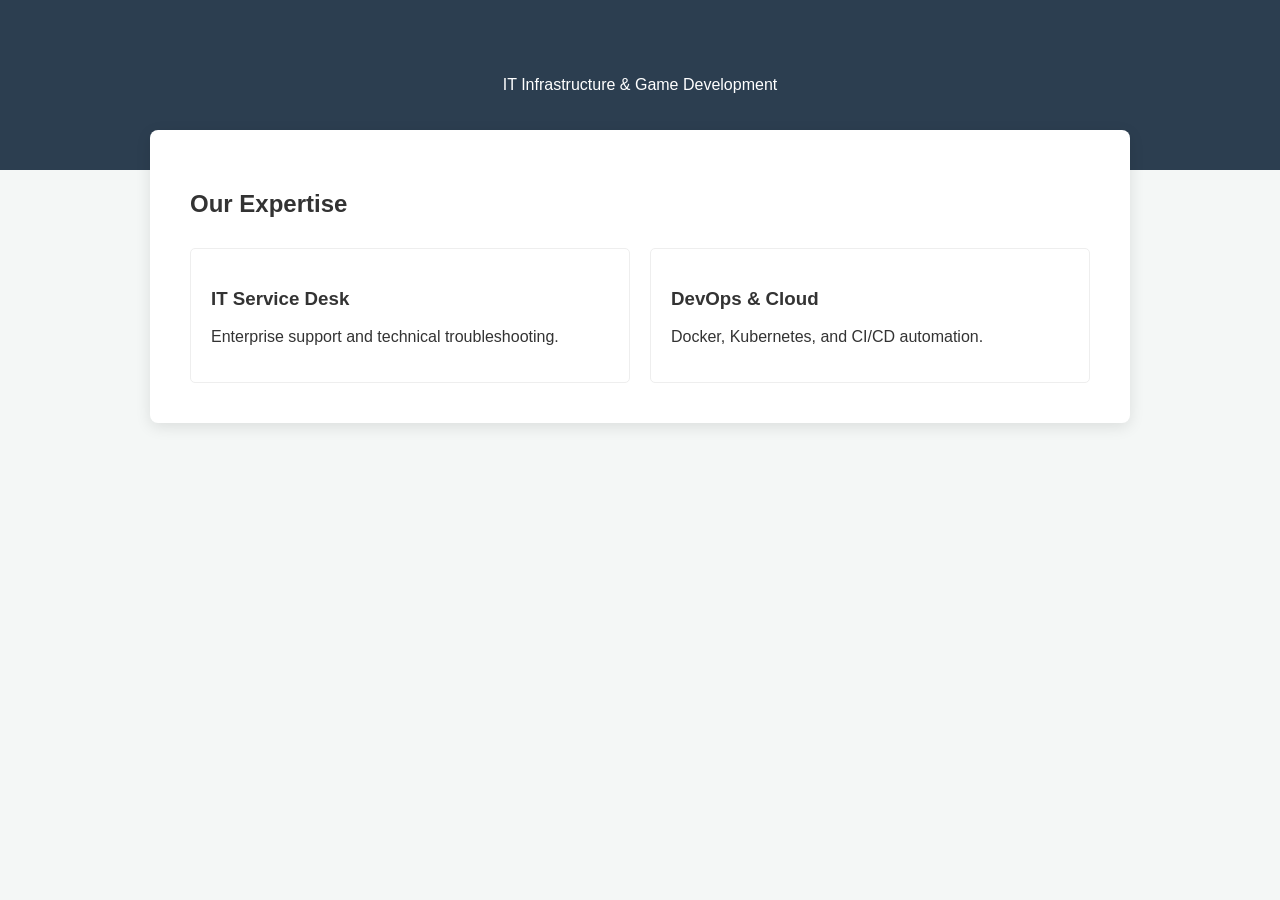
<file: company-wwwroot/index.html>
<!DOCTYPE html>
<html lang="en">
<head>
    <meta charset="UTF-8">
    <title>Agamemons Group | Tech Solutions</title>
    <style>
        body { font-family: 'Segoe UI', sans-serif; margin: 0; background: #f4f7f6; color: #333; }
        header { background: #2c3e50; color: white; padding: 60px 20px; text-align: center; }
        .content { max-width: 900px; margin: -40px auto 40px; background: white; padding: 40px; border-radius: 8px; box-shadow: 0 4px 15px rgba(0,0,0,0.1); }
        h1 { margin: 0; font-size: 2.5em; }
        .service-grid { display: grid; grid-template-columns: 1fr 1fr; gap: 20px; margin-top: 30px; }
        .service-box { border: 1px solid #eee; padding: 20px; border-radius: 5px; }
    </style>
</head>
<body>
    <header><h1><Pararelworks class="Inc"></Pararelworks></h1><p>IT Infrastructure & Game Development</p></header>
    <div class="content">
        <h2>Our Expertise</h2>
        <div class="service-grid">
            <div class="service-box"><h3>IT Service Desk</h3><p>Enterprise support and technical troubleshooting.</p></div>
            <div class="service-box"><h3>DevOps & Cloud</h3><p>Docker, Kubernetes, and CI/CD automation.</p></div>
        </div>
    </div>
</body>
</html>
</file>
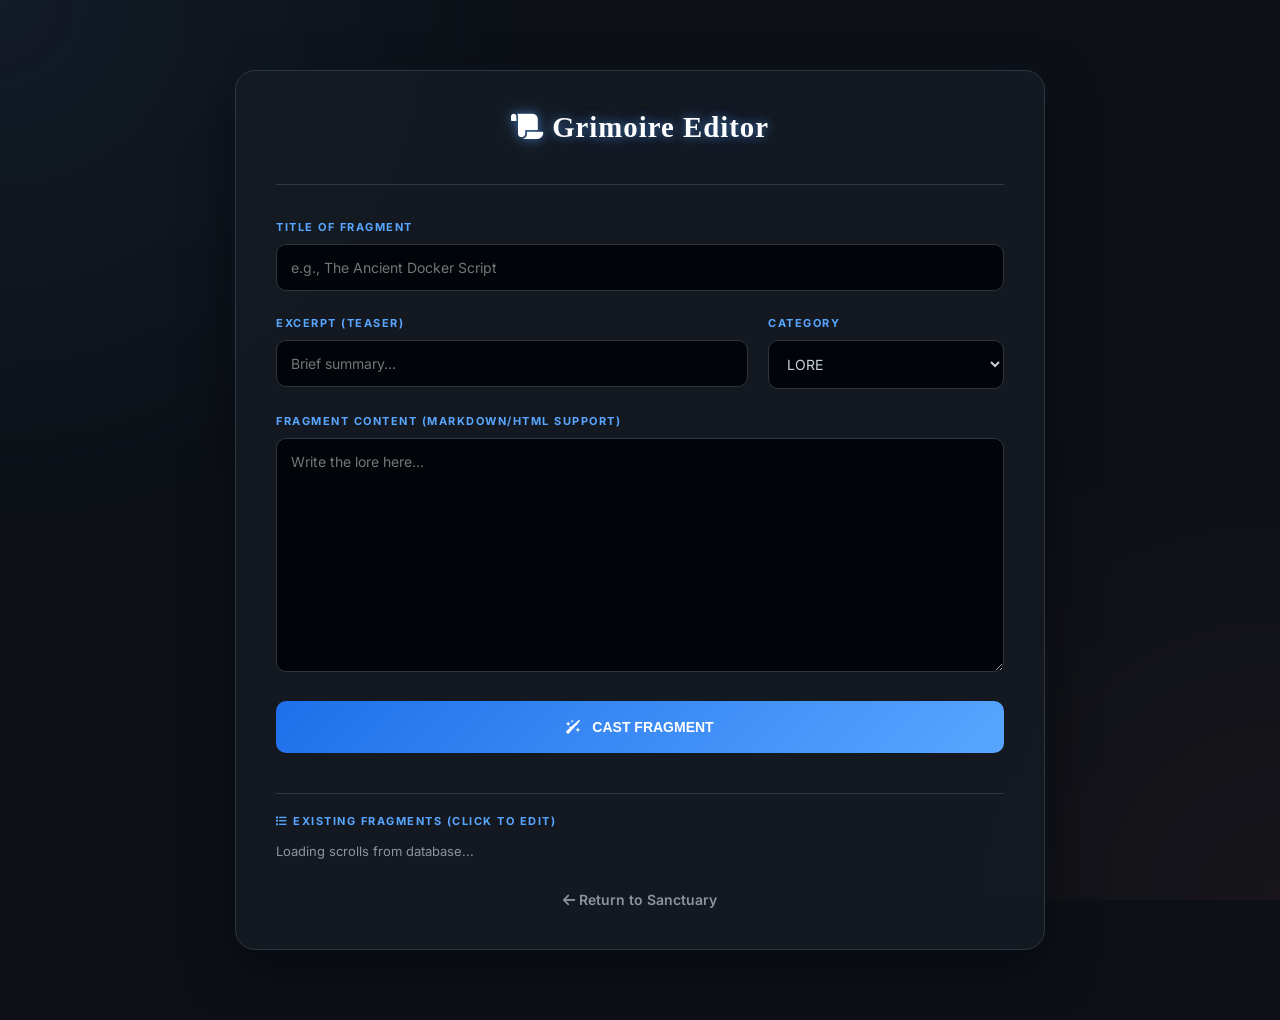
<file: Dummy/admin.html>
<!DOCTYPE html>
<html lang="en">

<head>
    <meta charset="UTF-8">
    <meta name="viewport" content="width=device-width, initial-scale=1.0">
    <title>Grimoire Editor | Agamemons</title>

    <link rel="stylesheet" href="style.css">
    <link rel="stylesheet" href="admin.css">
    <link rel="stylesheet" href="https://cdnjs.cloudflare.com/ajax/libs/font-awesome/6.0.0/css/all.min.css">
</head>

<body>

    <div class="admin-container">
        <div class="editor-card">
            <header class="editor-header">
                <h2 id="editor-title"><i class="fas fa-scroll"></i> Grimoire Editor</h2>
            </header>

            <form id="adminStoryForm">
                <div class="form-group">
                    <label>Title of Fragment</label>
                    <input type="text" id="title" placeholder="e.g., The Ancient Docker Script" required>
                </div>

                <div class="form-group" style="display: grid; grid-template-columns: 2fr 1fr; gap: 20px;">
                    <div>
                        <label>Excerpt (Teaser)</label>
                        <input type="text" id="excerpt" placeholder="Brief summary..." required>
                    </div>
                    <div>
                        <label>Category</label>
                        <select id="category">
                            <option value="LORE">LORE</option>
                            <option value="TECH">TECH</option>
                            <option value="QUEST">QUEST</option>
                        </select>
                    </div>
                </div>

                <div class="form-group">
                    <label>Fragment Content (Markdown/HTML Support)</label>
                    <textarea id="content" rows="12" placeholder="Write the lore here..." required></textarea>
                </div>

                <div style="display: flex; gap: 10px;">
                    <button type="submit" class="cast-btn" id="submitBtn" style="flex: 2;">
                        <i class="fas fa-wand-sparkles"></i> Cast Fragment
                    </button>
                    <button type="button" id="cancelBtn" class="tab-btn"
                        style="display: none; flex: 1; background: #30363d;" onclick="resetForm()">
                        Cancel
                    </button>
                </div>
            </form>

            <div id="msg-status"></div>

            <div class="edit-list" style="margin-top: 40px; border-top: 1px solid #30363d; padding-top: 20px;">
                <label style="color: var(--accent); font-weight: bold; margin-bottom: 15px; display: block;">
                    <i class="fas fa-list"></i> Existing Fragments (Click to Edit)
                </label>
                <div id="admin-story-list">
                    <p style="color: #8b949e; font-size: 13px;">Loading scrolls from database...</p>
                </div>
            </div>

            <div style="text-align: center; margin-top: 30px;">
                <a href="index.html" class="tab-btn" style="text-decoration: none;">
                    <i class="fas fa-arrow-left"></i> Return to Sanctuary
                </a>
            </div>
        </div>
    </div>

    <script>
        let editingId = null; // Menyimpan ID jika sedang dalam mode edit

        // 1. Fungsi untuk mengambil daftar cerita dari API
        async function loadAdminList() {
            try {
                const res = await fetch('http://localhost:8080/api/story');
                const stories = await res.json();
                const container = document.getElementById('admin-story-list');

                if (stories.length === 0) {
                    container.innerHTML = "<p style='color: #8b949e; font-size: 13px;'>No fragments found.</p>";
                    return;
                }

                container.innerHTML = stories.map(s => `
                    <div class="edit-item" style="display: flex; justify-content: space-between; align-items: center; background: #0d1117; padding: 12px; border-radius: 8px; margin-bottom: 8px; border: 1px solid #30363d;">
                        <span style="color: #c9d1d9; font-size: 14px;">${s.title}</span>
                        <button class="btn-edit-small" onclick="prepareEdit('${s.id}')" style="background: var(--accent); color: white; border: none; padding: 6px 12px; border-radius: 4px; cursor: pointer;">
                            <i class="fas fa-edit"></i> Edit
                        </button>
                    </div>
                `).join('');
            } catch (err) {
                console.error("Failed to load list:", err);
            }
        }

        // 2. Fungsi untuk memasukkan data ke form saat tombol Edit diklik
        async function prepareEdit(id) {
            try {
                const res = await fetch('http://localhost:8080/api/story');
                const stories = await res.json();
                const story = stories.find(s => s.id === id);

                if (story) {
                    editingId = id;
                    document.getElementById('title').value = story.title;
                    document.getElementById('excerpt').value = story.excerpt;
                    document.getElementById('category').value = story.category;
                    document.getElementById('content').value = story.content;

                    // Ubah UI menjadi mode Edit
                    document.getElementById('editor-title').innerHTML = '<i class="fas fa-pen-nib"></i> Edit Fragment';
                    const submitBtn = document.getElementById('submitBtn');
                    submitBtn.innerHTML = '<i class="fas fa-save"></i> Update Fragment';
                    submitBtn.style.background = 'linear-gradient(135deg, #f1e05a, #d4a017)'; // Warna Emas/Kuning
                    document.getElementById('cancelBtn').style.display = 'block';

                    window.scrollTo({ top: 0, behavior: 'smooth' });
                }
            } catch (err) {
                alert("Failed to retrieve fragment data.");
            }
        }

        // 3. Fungsi untuk reset form ke mode Tambah (POST)
        function resetForm() {
            editingId = null;
            document.getElementById('adminStoryForm').reset();
            document.getElementById('editor-title').innerHTML = '<i class="fas fa-scroll"></i> Grimoire Editor';
            const submitBtn = document.getElementById('submitBtn');
            submitBtn.innerHTML = '<i class="fas fa-wand-sparkles"></i> Cast Fragment';
            submitBtn.style.background = ''; // Balik ke CSS asli
            document.getElementById('cancelBtn').style.display = 'none';
            document.getElementById('msg-status').style.display = 'none';
        }

        // 4. Handle Submit (POST atau PUT)
        document.getElementById('adminStoryForm').addEventListener('submit', async (e) => {
            e.preventDefault();
            const btn = document.getElementById('submitBtn');
            const msg = document.getElementById('msg-status');

            const data = {
                Title: document.getElementById('title').value,
                Excerpt: document.getElementById('excerpt').value,
                Category: document.getElementById('category').value,
                Content: document.getElementById('content').value
            };

            const method = editingId ? 'PUT' : 'POST';
            const url = editingId ? `http://localhost:8080/api/story/${editingId}` : 'http://localhost:8080/api/story';

            btn.disabled = true;
            btn.innerHTML = editingId ? '<i class="fas fa-spinner fa-spin"></i> Updating...' : '<i class="fas fa-spinner fa-spin"></i> Casting...';

            try {
                const res = await fetch(url, {
                    method: method,
                    headers: { 'Content-Type': 'application/json' },
                    body: JSON.stringify(data)
                });

                msg.style.display = 'block';
                if (res.ok) {
                    msg.className = 'success';
                    msg.innerHTML = editingId ? '<i class="fas fa-check-circle"></i> Fragment updated successfully!' : '<i class="fas fa-check-circle"></i> Fragment added to Grimoire!';

                    if (!editingId) document.getElementById('adminStoryForm').reset();
                    else setTimeout(resetForm, 2000); // Reset ke mode tambah setelah 2 detik jika edit sukses

                    loadAdminList(); // Refresh list di bawah
                } else {
                    msg.className = 'error';
                    msg.innerHTML = '<i class="fas fa-times-circle"></i> Action failed. Check server.';
                }
            } catch (err) {
                msg.style.display = 'block';
                msg.className = 'error';
                msg.innerText = "Portal Connection Error.";
            } finally {
                btn.disabled = false;
                if (!editingId) btn.innerHTML = '<i class="fas fa-wand-sparkles"></i> Cast Fragment';
            }
        });

        // Load list saat pertama kali buka
        loadAdminList();
        // Tambahkan ini di bagian paling bawah script admin.html
        window.onload = () => {
            const urlParams = new URLSearchParams(window.location.search);
            const editId = urlParams.get('edit');

            if (editId) {
                // Tunggu sebentar sampai list terload, lalu jalankan prepareEdit
                setTimeout(() => {
                    prepareEdit(editId);
                }, 500);
            }
        };
    </script>
</body>

</html>
</file>
<file: Dummy/style.css>
/* =========================================
   1. VARIABLES & RESET
   ========================================= */
@import url('https://fonts.googleapis.com/css2?family=Inter:wght@400;600;700&family=Poppins:wght@400;600&display=swap');

:root { 
    --bg: #0d1117; 
    --card: #161b22; 
    --text: #c9d1d9; 
    --accent: #58a6ff; 
    --green: #238636; 
    --red: #ff7b72;
    --font-primary: 'Inter', sans-serif;
    --font-heading: 'Poppins', sans-serif;
}

* { box-sizing: border-box; }

body { 
    background: var(--bg);
    color: var(--text); 
    font-family: var(--font-primary); 
    margin: 0; 
    padding: 20px;
    min-height: 100vh;
    cursor: url('https://cur.cursors-4u.net/games/gam-4/gam373.cur'), auto;
    overflow-x: hidden;
}

/* =========================================
   2. BACKGROUND EFFECTS (Stardust & Glow)
   ========================================= */
body::before {
    content: ""; 
    position: fixed; 
    top: 0; left: 0; 
    width: 100%; height: 100%;
    background: 
        radial-gradient(circle at 0% 0%, rgba(88, 166, 255, 0.12) 0%, transparent 35%),
        radial-gradient(circle at 100% 100%, rgba(255, 123, 114, 0.08) 0%, transparent 35%),
        url('https://www.transparenttextures.com/patterns/stardust.png');
    opacity: 0.6; 
    pointer-events: none; 
    z-index: -1; 
    animation: drift 80s linear infinite;
}
@keyframes drift { from { background-position: 0 0; } to { background-position: 1000px 1000px; } }

/* =========================================
   3. LAYOUT & CONTAINER
   ========================================= */
.container { 
    max-width: 700px; 
    margin: auto; 
    text-align: center; /* Kunci simetri horizontal utama */
}

.profile-card, .card { 
    background: rgba(22, 27, 34, 0.7); 
    backdrop-filter: blur(15px); 
    border: 1px solid rgba(255, 255, 255, 0.08);
    padding: 30px; 
    border-radius: 16px; 
    margin-bottom: 25px; 
    transition: 0.3s ease;
    box-shadow: 0 10px 40px rgba(0, 0, 0, 0.5);
    text-align: left; /* Isi kartu tetap rata kiri agar terbaca rapi */
}

/* =========================================
   4. TYPOGRAPHY (Typewriter & Centered Fix)
   ========================================= */
h1 { 
    display: inline-block;
    color: #fff; 
    text-shadow: 0 0 8px var(--accent);
    letter-spacing: 1px;
    margin: 0 auto 10px;
    overflow: hidden;
    border-right: 2px solid var(--accent);
    white-space: nowrap;
    animation: 
        typing 3.5s steps(30, end), 
        blink-caret .75s step-end 5 forwards; /* Kursor hilang setelah 5x kedip */
}

@keyframes typing { from { width: 0 } to { width: 100% } }
@keyframes blink-caret { from, to { border-color: transparent } 50% { border-color: var(--accent); } }

/* Judul & Deskripsi Luwes */
h2, .about-title, .medals-title {
    font-family: var(--font-heading);
    color: var(--accent);
    text-align: center !important;
    margin: 0 auto 20px;
}

/* Update Section 4 */
h1, h2, .rpg-medals-title, .medals-title {
    font-family: 'Cinzel', serif !important; /* Font Gothic/Fantasy */
    color: #fff !important;
    text-shadow: 0 0 10px rgba(88, 166, 255, 0.5),
                 0 0 20px rgba(88, 166, 255, 0.3) !important; /* Efek "Glow" biru Mana */
}

.description-text {
    font-size: 15px;
    line-height: 1.8; /* Line height besar agar luwes */
    color: #acb6c0;
    text-align: center;
    max-width: 600px;
    margin: 0 auto 30px;
}

h3 { color: var(--accent); margin-top: 0; }

/* Memastikan judul About Me di tengah */
.about-title {
    text-align: center !important;
    width: 100%;
    display: block;
    margin-bottom: 30px;
}

/* Membuat deskripsi luwes dan di tengah */
.description-text {
    text-align: center; /* Teks ke tengah */
    max-width: 600px; /* Membatasi lebar agar mata enak membaca */
    margin: 0 auto 30px; /* Center container deskripsi */
}

.description-text p {
    font-size: 16px;
    line-height: 1.8; /* Memberi ruang antar baris agar tidak kaku */
    color: #acb6c0; /* Warna sedikit lebih soft agar elegan */
    margin-bottom: 15px;
}

.description-text {
    position: relative;
    padding: 20px 0;
}
/* Bayangan Scroll Atas */
.description-text::before {
    content: ""; position: absolute; top: 0; left: 0; width: 100%; height: 20px;
    background: linear-gradient(to bottom, var(--card), transparent);
    pointer-events: none;
}
/* Bayangan Scroll Bawah */
.description-text::after {
    content: ""; position: absolute; bottom: 0; left: 0; width: 100%; height: 20px;
    background: linear-gradient(to top, var(--card), transparent);
    pointer-events: none;
}

/* =========================================
   5. NAVIGATION (Tabs)
   ========================================= */
.tabs { display: flex; gap: 8px; margin-bottom: 20px; border-bottom: 1px solid #30363d; padding-bottom: 12px; overflow-x: auto; justify-content: center; }
.tab-btn { background: none; border: none; color: #8b949e; padding: 8px 16px; cursor: pointer; font-size: 14px; font-weight: 600; border-radius: 6px; transition: 0.3s; }
.tab-btn:hover { background: rgba(255,255,255,0.05); color: var(--accent); }
.tab-btn.active { background: var(--accent); color: white; box-shadow: 0 0 12px var(--accent); }

/* =========================================
   6. TERMINAL SYSTEM
   ========================================= */
.terminal-box { font-family: 'Courier New', monospace; background: #000 !important; padding: 15px; border: 1px solid #333; }
.terminal-header { display: flex; gap: 6px; margin-bottom: 10px; border-bottom: 1px solid #222; padding-bottom: 8px; align-items: center; }
.dot { width: 10px; height: 10px; border-radius: 50%; }
.red { background: #ff5f56; } .yellow { background: #ffbd2e; } .green { background: #27c93f; }
#terminal-body { height: 160px; overflow-y: auto; font-size: 14px; }
.prompt { color: var(--green); margin-right: 8px; font-weight: bold; }
#term-input { background: transparent; border: none; color: #fff; outline: none; width: 100%; font-family: inherit; }

/* =========================================
   7. SKILLS GRID
   ========================================= */
.skill-grid { display: grid; grid-template-columns: repeat(auto-fit, minmax(110px, 1fr)); gap: 15px; margin-top: 20px; }
.skill-card { background: rgba(255, 255, 255, 0.03); border: 1px solid #30363d; border-radius: 12px; padding: 15px; text-align: center; transition: 0.3s; cursor: help; }
.skill-card:hover { border-color: var(--accent); transform: scale(1.1) rotate(2deg); background: rgba(88, 166, 255, 0.1); }
.skill-card i { font-size: 2rem; color: var(--accent); margin-bottom: 8px; }

/* =========================================
   8. QUEST LOG (Symmetrical Items)
   ========================================= */
.quest-item {
    display: flex;
    justify-content: space-between;
    align-items: center;
    background: rgba(255, 255, 255, 0.02);
    border: 1px solid #30363d;
    border-radius: 10px;
    padding: 12px 18px;
    margin-bottom: 12px;
    transition: 0.3s;
}
.quest-item:hover { border-color: var(--accent); transform: translateX(5px); }
.quest-info strong { color: #fff; display: block; font-size: 14px; }
.quest-info span { color: var(--accent); font-size: 12px; font-family: 'Courier New', monospace; }
.quest-status { font-size: 10px; font-weight: bold; padding: 4px 10px; border-radius: 4px; text-transform: uppercase; }
.quest-status.done { background: rgba(35, 134, 54, 0.2); color: var(--green); border: 1px solid var(--green); }
.quest-status.ongoing { background: rgba(187, 128, 9, 0.2); color: #e3b341; border: 1px solid #e3b341; }

/* =========================================
   9. RPG MEDALS (Centered Force)
   ========================================= */
.rpg-medals-section { width: 100% !important; margin-top: 30px; padding-top: 20px; border-top: 1px solid #30363d; text-align: center; }
.rpg-medals-container { display: flex; justify-content: center; flex-wrap: wrap; gap: 15px; }
.rpg-medal-box { background: rgba(255, 255, 255, 0.05); border: 1px solid #30363d; padding: 10px 20px; border-radius: 10px; display: flex; align-items: center; gap: 10px; min-width: 160px; justify-content: center; transition: 0.3s; }
.rpg-medal-box:hover { border-color: var(--accent); transform: translateY(-3px); background: rgba(88, 166, 255, 0.1); }

/* =========================================
   10. PROGRESS BARS & AVATAR
   ========================================= */
.progress-bg { background: #21262d; height: 8px; border-radius: 4px; margin: 10px 0; overflow: hidden; }
.progress-fill { height: 100%; transition: width 0.8s ease-in-out; }
.progress-fill.hp { background: var(--red); box-shadow: 0 0 10px var(--red); }
.progress-fill.mana { background: var(--accent); box-shadow: 0 0 10px var(--accent); }

.profile-header { text-align: center; margin-bottom: 25px; }
.profile-avatar { 
    width: 120px; height: 120px; border-radius: 50%; 
    border: 3px solid var(--accent); padding: 5px; 
    margin: 0 auto 15px; box-shadow: 0 0 20px rgba(88, 166, 255, 0.4); 
    overflow: hidden; background: #000;
}
.profile-avatar img { width: 100%; height: 100%; border-radius: 50%; object-fit: cover; }

/* =========================================
   11. FOOTER (ULTRA-SYMMETRICAL FIX)
   ========================================= */
footer {
    width: 100%;
    margin-top: 60px;
    padding: 40px 0;
    border-top: 1px solid #30363d;
    background: rgba(13, 17, 23, 0.8);
}

.footer-content {
    max-width: 700px;
    margin: 0 auto;
    display: flex;
    flex-direction: column;
    align-items: center;
    gap: 20px;
    padding: 0 20px;
}

.footer-content p {
    font-size: 13px;
    color: #8b949e;
    margin: 0;
    width: 100%;
    text-align: center;
}

.footer-controls {
    display: flex;
    flex-direction: column;
    align-items: center;
    gap: 15px;
    width: 100%;
}

.social-links {
    display: flex;
    justify-content: center;
    align-items: center;
    gap: 25px;
    width: 100%;
}

.soc-icon {
    font-size: 22px;
    color: #8b949e;
    transition: 0.3s cubic-bezier(0.175, 0.885, 0.32, 1.275);
}

.soc-icon:hover {
    color: var(--accent);
    transform: translateY(-5px) scale(1.1);
}

.ambient-btn {
    background: rgba(255, 255, 255, 0.05) !important;
    border: 1px solid #30363d !important;
    color: #c9d1d9 !important;
    padding: 10px 20px;
    border-radius: 25px;
    font-size: 12px;
    cursor: pointer;
    display: flex;
    align-items: center;
    gap: 8px;
    transition: 0.3s ease;
}

.ambient-btn:hover {
    background: rgba(88, 166, 255, 0.1) !important;
    border-color: var(--accent) !important;
    box-shadow: 0 0 15px rgba(88, 166, 255, 0.2);
}

/* =========================================
   12. SCROLLBAR & ANIMATIONS
   ========================================= */
::-webkit-scrollbar { width: 6px; }
::-webkit-scrollbar-track { background: var(--bg); }
::-webkit-scrollbar-thumb { background: #30363d; border-radius: 10px; }
::-webkit-scrollbar-thumb:hover { background: var(--accent); }

.tab-content { display: none; animation: fadeInUp 0.4s ease forwards; }
@keyframes fadeInUp { from { opacity: 0; transform: translateY(15px); } to { opacity: 1; transform: translateY(0); } }

@media (max-width: 600px) {
    .tabs { flex-wrap: wrap; }
    .tab-btn { flex: 1 1 40%; font-size: 12px; }
    .quest-item { flex-direction: column; align-items: flex-start; gap: 10px; }
}

@media (max-width: 600px) {
    /* Ganti Judul Panjang di Mobile */
    h1 {
        content: "A.Z.Z"; /* Atau "Agamemons" */
        font-size: 1.5rem !important;
    }
    h1 span { display: none; } /* Jika kamu bungkus nama dengan span */
}

/* =========================================
   13. EQUIPMENT GRID (RPG STYLE)
   ========================================= */
.equipment-section {
    background: rgba(0, 0, 0, 0.2);
    border: 1px solid #30363d;
    border-radius: 12px;
    padding: 20px;
    margin-bottom: 30px;
}

.equipment-title {
    font-size: 1.1rem;
    margin-bottom: 20px !important;
    text-align: center;
}

.equipment-grid {
    display: flex;
    justify-content: center;
    gap: 15px;
    flex-wrap: wrap; /* Agar responsif di HP */
}

.eq-slot {
    background: rgba(22, 27, 34, 0.6);
    border: 2px solid #30363d;
    border-radius: 10px;
    padding: 15px;
    width: 140px; /* Lebar tetap agar seragam */
    display: flex;
    flex-direction: column;
    align-items: center;
    gap: 10px;
    transition: 0.3s cubic-bezier(0.175, 0.885, 0.32, 1.275);
    cursor: help;
}

.eq-slot:hover {
    border-color: var(--accent);
    transform: translateY(-5px) scale(1.05);
    background: rgba(88, 166, 255, 0.05);
    box-shadow: 0 0 15px rgba(88, 166, 255, 0.2);
}

.eq-icon {
    font-size: 1.8rem;
    color: var(--accent);
    filter: drop-shadow(0 0 5px rgba(88, 166, 255, 0.3));
}

.eq-info {
    text-align: center;
    display: flex;
    flex-direction: column;
    gap: 2px;
}

.eq-info strong {
    font-size: 12px;
    color: #fff;
    display: block;
}

.eq-info span {
    font-size: 10px;
    color: #8b949e;
    font-family: 'Courier New', monospace;
    text-transform: uppercase;
}

/* Responsif Mobile */
@media (max-width: 500px) {
    .eq-slot {
        width: 100%; /* Full width di layar kecil */
        flex-direction: row;
        justify-content: flex-start;
        padding: 10px 20px;
    }
    .eq-info { text-align: left; }
}

.story-text { font-family: 'Poppins', serif; font-size: 15px; line-height: 1.8; color: #acb6c0; margin-bottom: 15px; }
.story-quote { font-style: italic; color: var(--accent); border-left: 3px solid var(--accent); padding-left: 15px; margin: 20px 0; }

.header-energy {
    width: 200px;
    margin: 10px auto;
    font-size: 10px;
    color: var(--accent);
    font-family: 'Courier New', monospace;
}
.energy-bar {
    height: 4px;
    background: var(--accent);
    box-shadow: 0 0 10px var(--accent);
    margin-bottom: 5px;
    animation: pulse-energy 2s infinite alternate;
}
@keyframes pulse-energy { from { opacity: 0.5; } to { opacity: 1; } }

.terminal-box {
    box-shadow: inset 0 0 20px rgba(88, 166, 255, 0.1), 0 10px 30px rgba(0,0,0,0.8);
    border: 1px solid rgba(88, 166, 255, 0.2) !important;
}

/* =========================================
   DAILY QUEST STYLING (RPG STYLE)
   ========================================= */
.daily-quest-container {
    margin-bottom: 25px;
}

.daily-quest-card {
    background: linear-gradient(135deg, rgba(88, 166, 255, 0.1), rgba(0, 0, 0, 0.4)) !important;
    border: 1px solid rgba(88, 166, 255, 0.3) !important;
    padding: 20px !important;
    border-radius: 12px;
    position: relative;
    overflow: hidden;
}

.quest-header {
    display: flex;
    justify-content: space-between;
    align-items: center;
    margin-bottom: 10px;
}

.quest-header h3 {
    margin: 0 !important;
    font-size: 1rem;
    color: var(--accent) !important;
    border: none !important;
}

.quest-reward {
    font-size: 11px;
    font-weight: bold;
    color: #e3b341; /* Warna Gold RPG */
    background: rgba(227, 179, 65, 0.1);
    padding: 4px 10px;
    border-radius: 20px;
    border: 1px solid rgba(227, 179, 65, 0.3);
}

#daily-quest-text {
    font-style: italic;
    color: #acb6c0;
    font-size: 14px;
    margin: 10px 0 0 0;
}


/* Search Bar Styling */
.search-container {
    position: relative;
    margin-bottom: 25px;
    width: 100%;
}

#story-search {
    width: 100%;
    background: rgba(0, 0, 0, 0.3);
    border: 1px solid #30363d;
    color: #fff;
    padding: 12px 15px 12px 45px;
    border-radius: 8px;
    outline: none;
    transition: 0.3s;
}

#story-search:focus {
    border-color: var(--accent);
    box-shadow: 0 0 10px rgba(88, 166, 255, 0.2);
}

.search-icon {
    position: absolute;
    left: 15px;
    top: 50%;
    transform: translateY(-50%);
    color: #8b949e;
}

/* Pagination Styling */
.pagination {
    display: flex;
    justify-content: center;
    align-items: center;
    gap: 20px;
    margin-top: 30px;
    font-size: 13px;
    color: #8b949e;
}

#page-info { font-family: 'Courier New', monospace; }

#status-toast {
    position: fixed; top: 20px; left: 20px;
    background: rgba(88, 166, 255, 0.2);
    border: 1px solid var(--accent);
    color: var(--accent); padding: 8px 15px;
    z-index: 1000; display: none; font-size: 12px;
}
.progress-fill { transition: width 1s ease-in-out; }

#quick-edit-btn {
    position: relative;
    z-index: 10; /* Memastikan tombol berada di lapisan paling atas */
    cursor: pointer !important;
}
</file>
<file: Dummy/admin.css>
/* =========================================
   ADMIN EDITOR - DARK FANTASY THEME
   ========================================= */
:root {
    --bg-admin: #0d1117;
    --card-admin: rgba(22, 27, 34, 0.95);
    --accent: #58a6ff;
    --border: #30363d;
}

.admin-container {
    max-width: 850px;
    margin: 50px auto;
    padding: 0 20px;
}

.editor-card {
    background: var(--card-admin);
    backdrop-filter: blur(12px);
    border: 1px solid var(--border);
    padding: 40px;
    border-radius: 20px;
    box-shadow: 0 20px 50px rgba(0, 0, 0, 0.5), 
                0 0 20px rgba(88, 166, 255, 0.05);
}

.editor-header {
    text-align: center;
    margin-bottom: 35px;
    border-bottom: 1px solid var(--border);
    padding-bottom: 20px;
}

.editor-header h2 {
    font-family: 'Poppins', sans-serif;
    font-size: 1.8rem;
    color: #fff;
    letter-spacing: 1px;
    text-shadow: 0 0 15px rgba(88, 166, 255, 0.4);
}

/* Form Styling */
.form-group { margin-bottom: 25px; }

label {
    display: block;
    font-size: 11px;
    color: var(--accent);
    margin-bottom: 10px;
    text-transform: uppercase;
    font-weight: 700;
    letter-spacing: 1.5px;
}

input[type="text"], 
select, 
textarea {
    width: 100%;
    background: #010409;
    border: 1px solid var(--border);
    border-radius: 10px;
    padding: 14px;
    color: #c9d1d9;
    font-family: 'Inter', sans-serif;
    font-size: 14px;
    transition: all 0.3s ease;
}

input:focus, select:focus, textarea:focus {
    border-color: var(--accent);
    outline: none;
    box-shadow: 0 0 15px rgba(88, 166, 255, 0.15);
    background: #0d1117;
}

/* Button & Status */
.cast-btn {
    width: 100%;
    background: linear-gradient(135deg, #1f6feb, #58a6ff);
    color: white;
    border: none;
    padding: 18px;
    border-radius: 10px;
    font-weight: 800;
    font-size: 14px;
    text-transform: uppercase;
    cursor: pointer;
    transition: 0.4s cubic-bezier(0.175, 0.885, 0.32, 1.275);
    display: flex;
    align-items: center;
    justify-content: center;
    gap: 12px;
}

.cast-btn:hover {
    transform: translateY(-4px);
    box-shadow: 0 10px 25px rgba(88, 166, 255, 0.4);
}

.cast-btn:disabled {
    background: #21262d;
    cursor: not-allowed;
    transform: none;
}

#msg-status {
    text-align: center;
    margin-top: 25px;
    font-size: 13px;
    padding: 12px;
    border-radius: 8px;
    display: none;
    animation: fadeIn 0.3s ease;
}

.success { background: rgba(46, 160, 67, 0.15); color: #3fb950; border: 1px solid rgba(46, 160, 67, 0.4); }
.error { background: rgba(248, 81, 73, 0.15); color: #f85149; border: 1px solid rgba(248, 81, 73, 0.4); }

.edit-list { margin-top: 50px; border-top: 1px solid var(--border); padding-top: 20px; }
.edit-item { 
    display: flex; justify-content: space-between; align-items: center;
    background: #0d1117; padding: 15px; border-radius: 8px; margin-bottom: 10px;
    border: 1px solid #30363d;
}
.btn-edit-small {
    background: var(--accent); color: white; border: none; padding: 5px 12px;
    border-radius: 4px; cursor: pointer; font-size: 12px;
}
</file>
